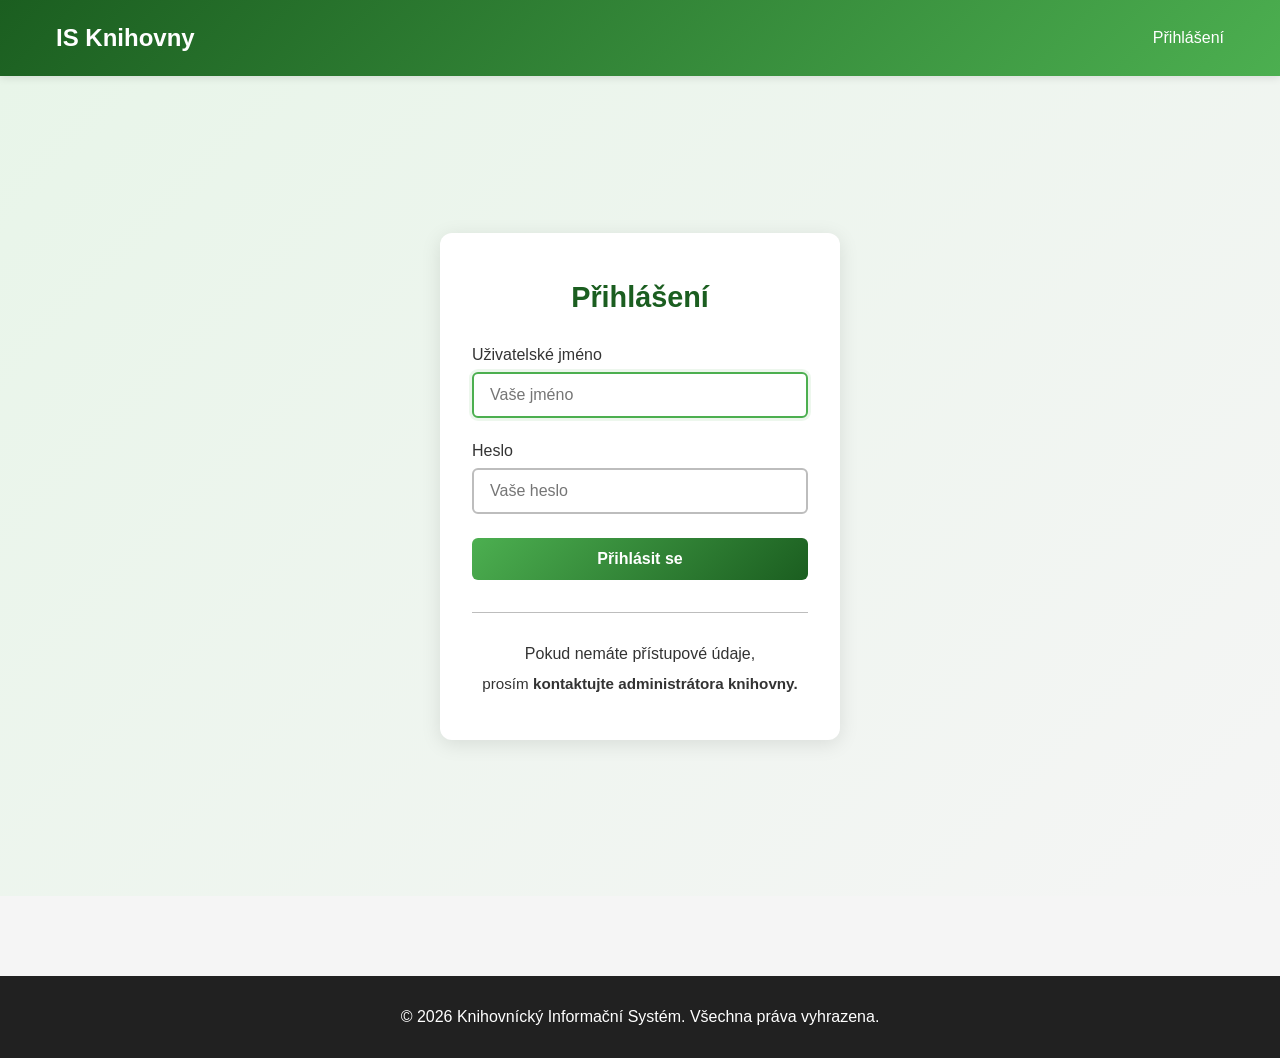
<file: templates/login.html>
<!DOCTYPE html>
<html lang="cs">
<head>
    <meta charset="UTF-8">
    <meta name="viewport" content="width=device-width, initial-scale=1.0">
    <title>Přihlášení - Knihovnický Informační Systém</title>
    <link rel="icon" href="/static/icon.png" type="image/png">
    <link rel="stylesheet" href="/static/css/style.css">
</head>
<body>
    <header>
        <nav>
            <a class="logo" href="/">IS Knihovny</a>
            <ul>
                <li><a href="/login">Přihlášení</a></li>
            </ul>
        </nav>
    </header>

    <main>
        <div class="login-container">
            <div class="login-box">
                <h1>Přihlášení</h1>
                
                <div id="error-message" class="alert alert-error hidden"></div>
                <div id="success-message" class="alert alert-success hidden"></div>

                <form id="login-form">
                    <div class="form-group">
                        <label for="username">Uživatelské jméno</label>
                        <input type="text" id="username" name="username" placeholder="Vaše jméno" required autofocus>
                    </div>

                    <div class="form-group">
                        <label for="password">Heslo</label>
                        <input type="password" id="password" name="password" placeholder="Vaše heslo" required>
                    </div>

                    <button type="submit" class="btn btn-primary" style="width: 100%;">Přihlásit se</button>
                </form>

                <div style="text-align: center; margin-top: 2rem; padding-top: 2rem; border-top: 1px solid var(--border-color);">
                    <p style="color: var(--text-light); margin-bottom: 0.75rem;">
                        Pokud nemáte přístupové údaje,
                    </p>
                    <p style="font-size: 0.95rem; color: var(--text-color);">
                        prosím <strong>kontaktujte administrátora knihovny.</strong>
                    </p>
                </div>
            </div>
        </div>
    </main>

    <footer>
        <p>&copy; 2026 Knihovnícký Informační Systém. Všechna práva vyhrazena.</p>
    </footer>

    <script>
        const loginForm = document.getElementById('login-form');
        const errorMessage = document.getElementById('error-message');
        const successMessage = document.getElementById('success-message');

        loginForm.addEventListener('submit', async (e) => {
            e.preventDefault();

            const username = document.getElementById('username').value;
            const password = document.getElementById('password').value;

            try {
                const response = await fetch('/api/auth/login', {
                    method: 'POST',
                    headers: {
                        'Content-Type': 'application/x-www-form-urlencoded',
                    },
                    body: new URLSearchParams({
                        username,
                        password
                    })
                });

                if (response.ok) {
                    const data = await response.json();
                    localStorage.setItem('token', data.access_token);
                    localStorage.setItem('user', JSON.stringify(data.user));
                    
                    successMessage.textContent = 'Přihlášení úspěšné, přesměrování...';
                    successMessage.classList.remove('hidden');
                    
                    setTimeout(() => {
                        window.location.href = '/catalog';
                    }, 1000);
                } else {
                    const error = await response.json();
                    errorMessage.textContent = error.detail || 'Chyba při přihlášení';
                    errorMessage.classList.remove('hidden');
                }
            } catch (error) {
                errorMessage.textContent = 'Chyba při komunikaci se serverem';
                errorMessage.classList.remove('hidden');
            }
        });
    </script>
</body>
</html>
</file>
<file: static/css/style.css>
* {
    margin: 0;
    padding: 0;
    box-sizing: border-box;
}

:root {
    --primary-green: #1B5E20;
    --light-green: #4CAF50;
    --lighter-green: #81C784;
    --very-light-green: #C8E6C9;
    --lightest-green: #E8F5E9;
    --dark-gray: #212121;
    --light-gray: #F5F5F5;
    --border-color: #BDBDBD;
    --text-color: #333333;
    --success: #4CAF50;
    --error: #D32F2F;
    --warning: #F57C00;
}

html, body {
    height: 100%;
    font-family: -apple-system, BlinkMacSystemFont, 'Segoe UI', Roboto, Oxygen, Ubuntu, Cantarell, sans-serif;
    background-color: var(--light-gray);
    color: var(--text-color);
}

/* Header a navigace */
header {
    background: linear-gradient(135deg, var(--primary-green) 0%, var(--light-green) 100%);
    color: white;
    padding: 1rem 2rem;
    position: sticky;
    top: 0;
    z-index: 100;
    box-shadow: 0 2px 8px rgba(0, 0, 0, 0.1);
}

header nav {
    max-width: 1200px;
    margin: 0 auto;
    display: flex;
    justify-content: space-between;
    align-items: center;
}

header .logo {
    font-size: 1.5rem;
    font-weight: bold;
    display: flex;
    align-items: center;
    gap: 0.5rem;
    text-decoration: none;
    color: white;
}

nav ul {
    display: flex;
    list-style: none;
    gap: 1rem;
}

nav a {
    color: white;
    text-decoration: none;
    padding: 0.5rem 1rem;
    border-radius: 4px;
    transition: background-color 0.3s ease;
}

nav a:hover {
    background-color: rgba(255, 255, 255, 0.2);
}

/* Container */
.container {
    max-width: 1200px;
    margin: 0 auto;
    padding: 2rem;
}

/* Login formulář */
.login-container {
    display: flex;
    justify-content: center;
    align-items: center;
    min-height: calc(100vh - 80px);
    background: linear-gradient(135deg, var(--lightest-green), var(--light-gray));
    padding: 1rem;
}

.login-box {
    background: white;
    padding: 3rem 2rem;
    border-radius: 12px;
    box-shadow: 0 4px 20px rgba(0, 0, 0, 0.1);
    width: 100%;
    max-width: 400px;
}

.login-box h1 {
    text-align: center;
    color: var(--primary-green);
    margin-bottom: 2rem;
    font-size: 1.8rem;
}

/* Formuláře */
.form-group {
    margin-bottom: 1.5rem;
}

label {
    display: block;
    margin-bottom: 0.5rem;
    color: var(--text-color);
    font-weight: 500;
}

input[type="text"],
input[type="email"],
input[type="password"],
input[type="number"],
select,
textarea {
    width: 100%;
    padding: 0.75rem 1rem;
    border: 2px solid var(--border-color);
    border-radius: 6px;
    font-size: 1rem;
    transition: border-color 0.3s ease, box-shadow 0.3s ease;
    font-family: inherit;
}

input[type="text"]:focus,
input[type="email"]:focus,
input[type="password"]:focus,
input[type="number"]:focus,
select:focus,
textarea:focus {
    outline: none;
    border-color: var(--light-green);
    box-shadow: 0 0 0 3px rgba(76, 175, 80, 0.1);
}

/* Tlačítka */
button,
.btn {
    padding: 0.75rem 1.5rem;
    border: none;
    border-radius: 6px;
    cursor: pointer;
    font-size: 1rem;
    font-weight: 600;
    transition: all 0.3s ease;
    display: inline-block;
    text-decoration: none;
    text-align: center;
}

.btn-primary {
    background: linear-gradient(135deg, var(--light-green) 0%, var(--primary-green) 100%);
    color: white;
}

.btn-primary:hover {
    transform: translateY(-2px);
    box-shadow: 0 4px 12px rgba(27, 94, 32, 0.3);
}

.btn-secondary {
    background-color: var(--very-light-green);
    color: var(--primary-green);
}

.btn-secondary:hover {
    background-color: var(--lighter-green);
    color: white;
}

.btn-danger {
    background-color: var(--error);
    color: white;
}

.btn-danger:hover {
    background-color: #C62828;
    transform: translateY(-2px);
    box-shadow: 0 4px 12px rgba(211, 47, 47, 0.3);
}

.btn-warning {
    background-color: var(--warning);
    color: white;
}

.btn-warning:hover {
    background-color: #E65100;
    transform: translateY(-2px);
    box-shadow: 0 4px 12px rgba(245, 124, 0, 0.3);
}

/* Karty */
.card {
    background: white;
    border-radius: 8px;
    padding: 1.5rem;
    box-shadow: 0 2px 8px rgba(0, 0, 0, 0.08);
    transition: all 0.3s ease;
}

.card:hover {
    box-shadow: 0 4px 16px rgba(0, 0, 0, 0.12);
    transform: translateY(-2px);
}

.card h3 {
    color: var(--primary-green);
    margin-bottom: 1rem;
    font-size: 1.3rem;
}

.card p {
    color: #666;
    line-height: 1.6;
    margin-bottom: 0.5rem;
}

/* Grid layout */
.grid {
    display: grid;
    grid-template-columns: repeat(auto-fill, minmax(280px, 1fr));
    gap: 1.5rem;
    margin-top: 1.5rem;
}

/* Katalog specifické styly */
.search-row {
    display: flex;
    gap: 0.5rem;
    align-items: center;
    width: 100%;
}

.search-row input[type="text"], .search-row input[type="number"] {
    padding: 0.6rem 0.9rem;
    border-radius: 8px;
    border: 1px solid var(--border-color);
    background: #fff;
}

.book-card {
    display: flex;
    flex-direction: column;
    justify-content: space-between;
    min-height: 220px;
}

.book-meta {
    color: #555;
    font-size: 0.95rem;
    margin-top: 0.5rem;
}

.book-actions {
    display: flex;
    gap: 0.5rem;
    margin-top: 1rem;
    align-items: center;
}

.btn-tertiary {
    background: transparent;
    border: 1px solid var(--border-color);
    color: var(--primary-green);
    padding: 0.5rem 0.9rem;
    border-radius: 6px;
}

.modal-content {
    border-radius: 14px;
    padding: 1.5rem;
}

.modal .close {
    font-size: 32px;
}

/* Tabulky */
table {
    width: 100%;
    border-collapse: collapse;
    background: white;
    border-radius: 8px;
    overflow: hidden;
    box-shadow: 0 2px 8px rgba(0, 0, 0, 0.08);
}

thead {
    background: linear-gradient(135deg, var(--primary-green), var(--light-green));
    color: white;
}

th {
    padding: 1rem;
    text-align: left;
    font-weight: 600;
}

td {
    padding: 0.75rem 1rem;
    border-bottom: 1px solid var(--border-color);
}

tr:hover {
    background-color: var(--lightest-green);
}

/* Alert zprávy */
.alert {
    padding: 1rem;
    border-radius: 6px;
    margin-bottom: 1.5rem;
    border-left: 4px solid;
}

.alert-success {
    background-color: #E8F5E9;
    border-color: var(--success);
    color: var(--primary-green);
}

.alert-error {
    background-color: #FFEBEE;
    border-color: var(--error);
    color: var(--error);
}

.alert-warning {
    background-color: #FFF3E0;
    border-color: var(--warning);
    color: #E65100;
}

.alert-info {
    background-color: #E3F2FD;
    border-color: #1976D2;
    color: #1565C0;
}

/* Statusy */
.status {
    display: inline-block;
    padding: 0.4rem 0.8rem;
    border-radius: 20px;
    font-size: 0.85rem;
    font-weight: 600;
}

.status-active {
    background-color: #E8F5E9;
    color: var(--primary-green);
}

.status-returned {
    background-color: #E0E0E0;
    color: #666;
}

.status-late {
    background-color: #FFF3E0;
    color: #E65100;
}

.status-available {
    background-color: #E8F5E9;
    color: var(--primary-green);
}

.status-unavailable {
    background-color: #FFEBEE;
    color: var(--error);
}

/* Profil a admin */
.profile-header {
    display: flex;
    gap: 2rem;
    align-items: center;
    margin-bottom: 2rem;
    background: white;
    padding: 2rem;
    border-radius: 8px;
    box-shadow: 0 2px 8px rgba(0, 0, 0, 0.08);
}

.profile-avatar {
    width: 100px;
    height: 100px;
    border-radius: 50%;
    background: linear-gradient(135deg, var(--light-green), var(--primary-green));
    color: white;
    display: flex;
    align-items: center;
    justify-content: center;
    font-size: 3rem;
    flex-shrink: 0;
}

.profile-info h2 {
    color: var(--primary-green);
    margin-bottom: 0.5rem;
}

.profile-info p {
    color: #666;
    margin: 0.3rem 0;
}

/* Responsive design */
@media (max-width: 768px) {
    header nav {
        flex-direction: column;
        gap: 1rem;
    }

    nav ul {
        flex-wrap: wrap;
        justify-content: center;
    }

    .container {
        padding: 1rem;
    }

    .grid {
        grid-template-columns: 1fr;
    }

    .profile-header {
        flex-direction: column;
        text-align: center;
    }

    .login-box {
        padding: 2rem 1.5rem;
    }

    table {
        font-size: 0.9rem;
    }

    th, td {
        padding: 0.5rem;
    }

    .btn {
        width: 100%;
        margin-bottom: 0.5rem;
    }
}

@media (max-width: 480px) {
    header {
        padding: 0.75rem 1rem;
    }

    header .logo {
        font-size: 1.2rem;
    }

    nav a {
        padding: 0.4rem 0.8rem;
        font-size: 0.9rem;
    }

    .login-box {
        padding: 1.5rem 1rem;
    }

    .login-box h1 {
        font-size: 1.5rem;
    }

    .profile-avatar {
        width: 80px;
        height: 80px;
        font-size: 2rem;
    }

    .form-group {
        margin-bottom: 1rem;
    }

    input, select, textarea {
        padding: 0.6rem 0.8rem;
        font-size: 16px;
    }
}

/* Footer */
footer {
    background: var(--dark-gray);
    color: white;
    padding: 2rem;
    text-align: center;
    margin-top: 3rem;
}

footer p {
    margin: 0;
}

/* Utilities */
.text-center {
    text-align: center;
}

.mt-1 { margin-top: 0.5rem; }
.mt-2 { margin-top: 1rem; }
.mt-3 { margin-top: 1.5rem; }
.mt-4 { margin-top: 2rem; }

.mb-1 { margin-bottom: 0.5rem; }
.mb-2 { margin-bottom: 1rem; }
.mb-3 { margin-bottom: 1.5rem; }
.mb-4 { margin-bottom: 2rem; }

.gap-1 { gap: 0.5rem; }
.gap-2 { gap: 1rem; }
.gap-3 { gap: 1.5rem; }

.flex {
    display: flex;
}

.flex-between {
    display: flex;
    justify-content: space-between;
    align-items: center;
}

.flex-col {
    flex-direction: column;
}

.hidden {
    display: none;
}

.opacity-50 {
    opacity: 0.5;
}

h1, h2, h3 {
    color: var(--primary-green);
    margin-bottom: 1rem;
}

main {
    flex: 1;
    padding-bottom: 2rem;
}

/* Tooltip pro potvrzení kopírování */
.copied-tooltip {
    position: absolute;
    background: rgba(27,94,32,0.95);
    color: white;
    padding: 0.35rem 0.6rem;
    border-radius: 6px;
    font-size: 0.85rem;
    z-index: 2000;
    pointer-events: none;
    transition: opacity 0.25s ease, transform 0.25s ease;
    opacity: 1;
}
.copied-tooltip-hide { opacity: 0; transform: translateY(-6px); }
.copied-tooltip-error { background: rgba(211,47,47,0.95); }
</file>
